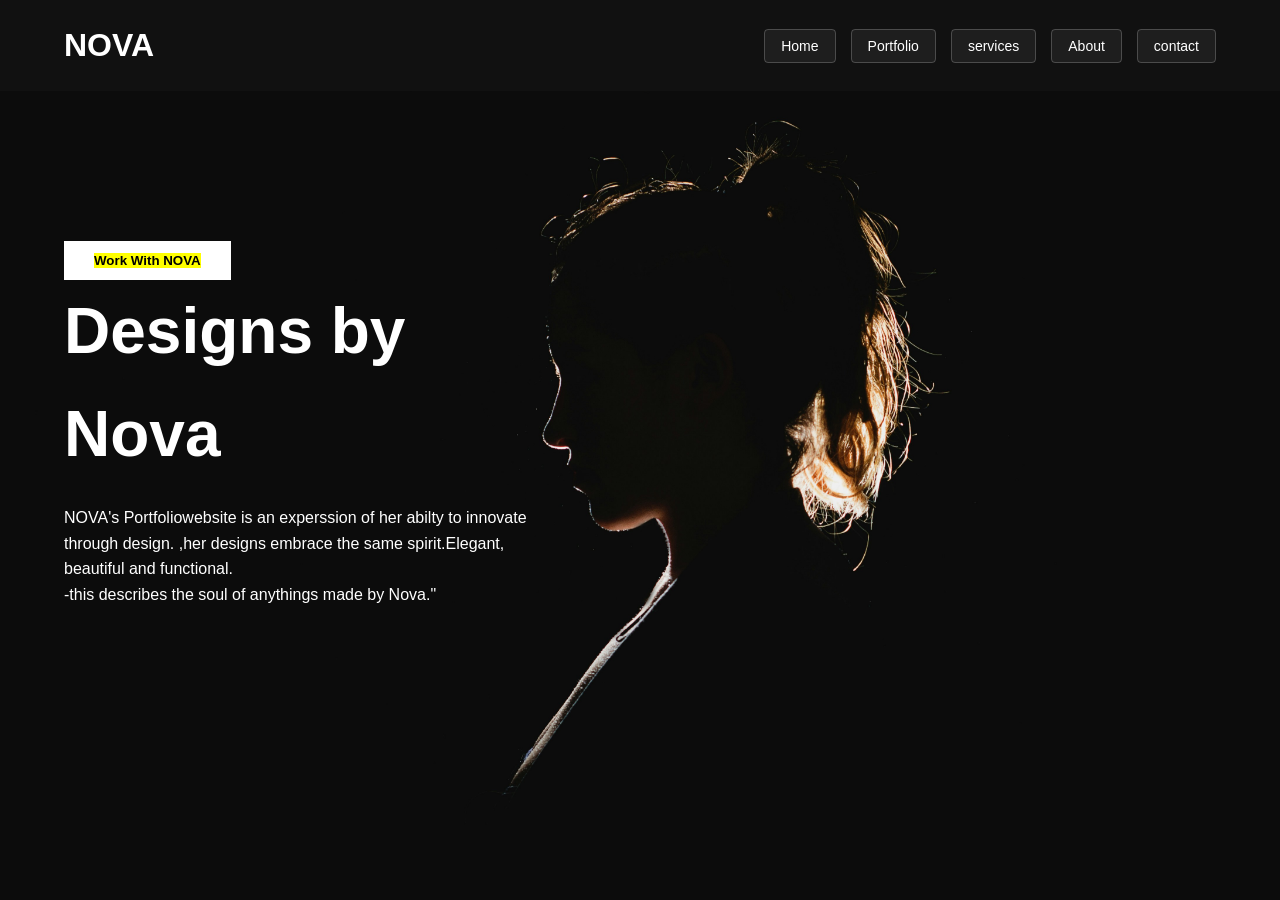
<file: index.html>
<!DOCTYPE html>
<html>
    <head>
        <title>Nova home</title>
        <link rel="stylesheet" href="black-white.css">
        <meta charset="UTF-8">
        
        
    </head>
    <body style="background-image: url(images/hero-image.jpg);
      background-size: cover;
      background-repeat: no-repeat;
      background-attachment: fixed;">
        <!--header section-->
        <header class="header-container">
            <div class="logo">
                <h1>NOVA</h1>
            </div>
            <div class="main-nav">
                <nav class="nav">
                    <li><a href="index.html">Home</a></li>
                    <li><a href="portfolio.html">Portfolio</a></li>
                    <li><a href="services.html">services</a></li>
                    <li><a href="about.html" >About</a></li>
                    <li><a href="contact.html">contact</a></li>
                </nav>
            </div>
        </header>

        <!--designed by nova conent-->
        <div class="main-content">
            <div class="work-with-nova">
                <button><mark>Work With NOVA</mark></button>
            </div>
            <div class="nova-content">
                <h1>Designs by Nova </h1>
                <p>NOVA's Portfoliowebsite is an experssion of her abilty to innovate through design.
                  ,her designs embrace the same spirit.Elegant, beautiful and functional.
                </p>
                <figcaption> -this describes the soul of anythings made by Nova."</figcaption>
            </div>
        </div>
        
    </body>
</html>
</file>
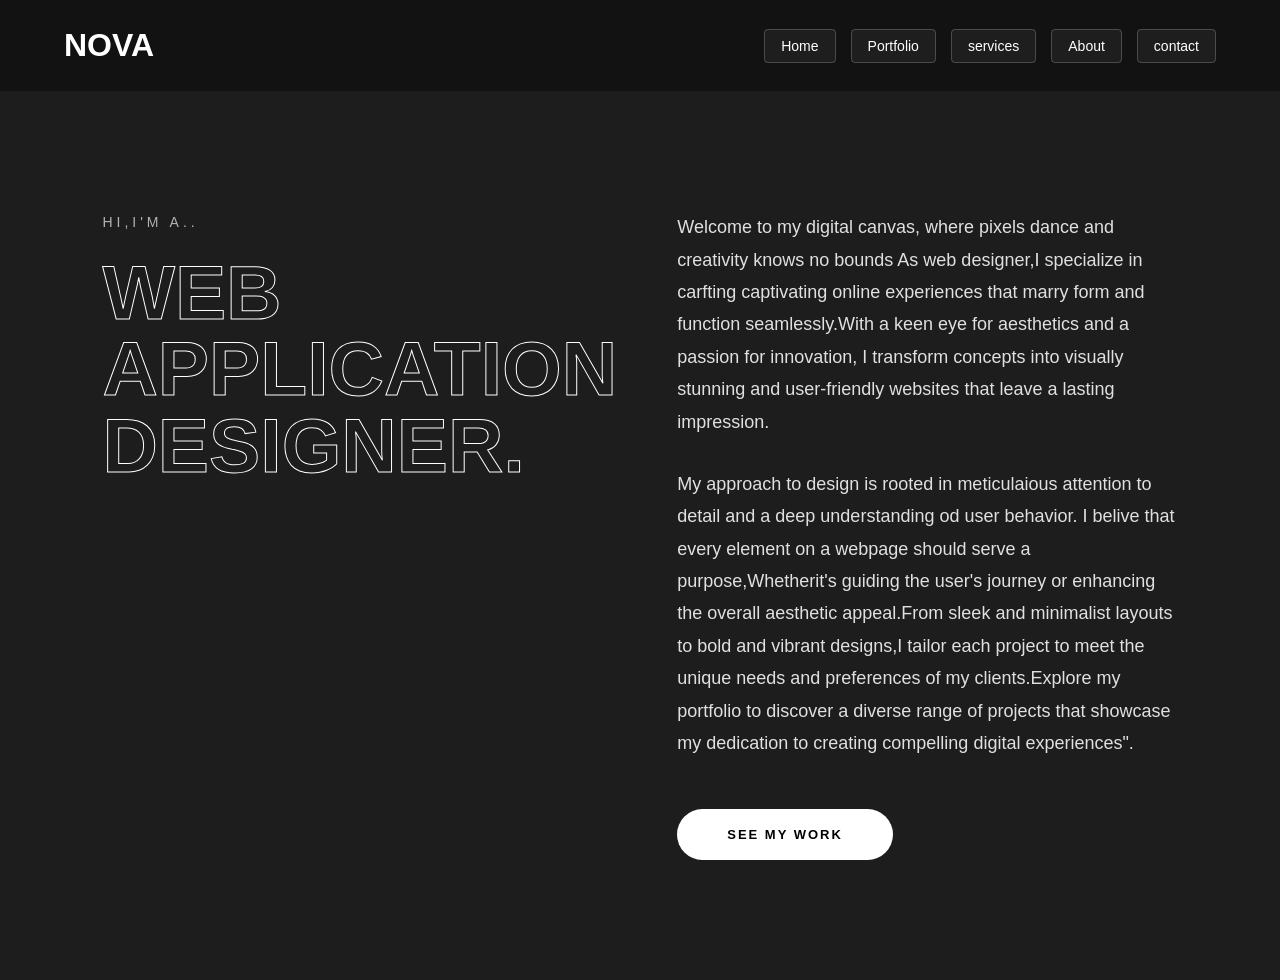
<file: about.html>
<!DOCTYPE html>
<html>
    <head>
        <title>about us</title>
        <link rel="stylesheet" href="black-white.css">
        <meta charset="UTF-8">
        
        
    </head>
    <body style="background-color: rgb(30, 29, 29);">
        <!--header section-->
        <header class="header-container">
            <div class="logo">
                <h1>NOVA</h1>
            </div>
            <div class="main-nav">
                <nav class="nav">
                    <li><a href="./">Home</a></li>
                    <li><a href="portfolio.html">Portfolio</a></li>
                    <li><a href="services.html">services</a></li>
                    <li><a href="about.html" >About</a></li>
                     <li><a href="contact.html">contact</a></li>
                </nav>
            </div>
        </header>
        
        <!--about Nova container-->
        <div class="main-about">
            <div class="about-heading">
                <h6 class="I-am-a">HI,I'M A..</h6>
                <h1 class="topic">Web<br> Application<br> Designer.</h1>
               
            </div>

            <div class="about">
                <p>Welcome to my digital canvas, where pixels dance and creativity knows no bounds
                    As web designer,I specialize in carfting captivating online experiences that marry
                    form and function seamlessly.With a keen eye for aesthetics and a passion for 
                    innovation, I transform concepts into visually stunning and user-friendly websites that
                    leave a lasting impression.
                </p>

                <p>My approach to design is rooted in meticulaious attention to detail and a deep
                    understanding od user behavior. I belive that every element on a webpage should
                    serve a purpose,Whetherit's guiding the user's journey or enhancing the overall
                    aesthetic appeal.From sleek and minimalist layouts to bold and vibrant designs,I
                    tailor each project to meet the unique needs and preferences of my clients.Explore
                    my portfolio to discover a diverse range of projects that showcase my dedication to
                    creating compelling digital experiences".
                </p>

                <button>SEE MY WORK</button>

            </div>
        </div>


        </body>

</html>
</file>
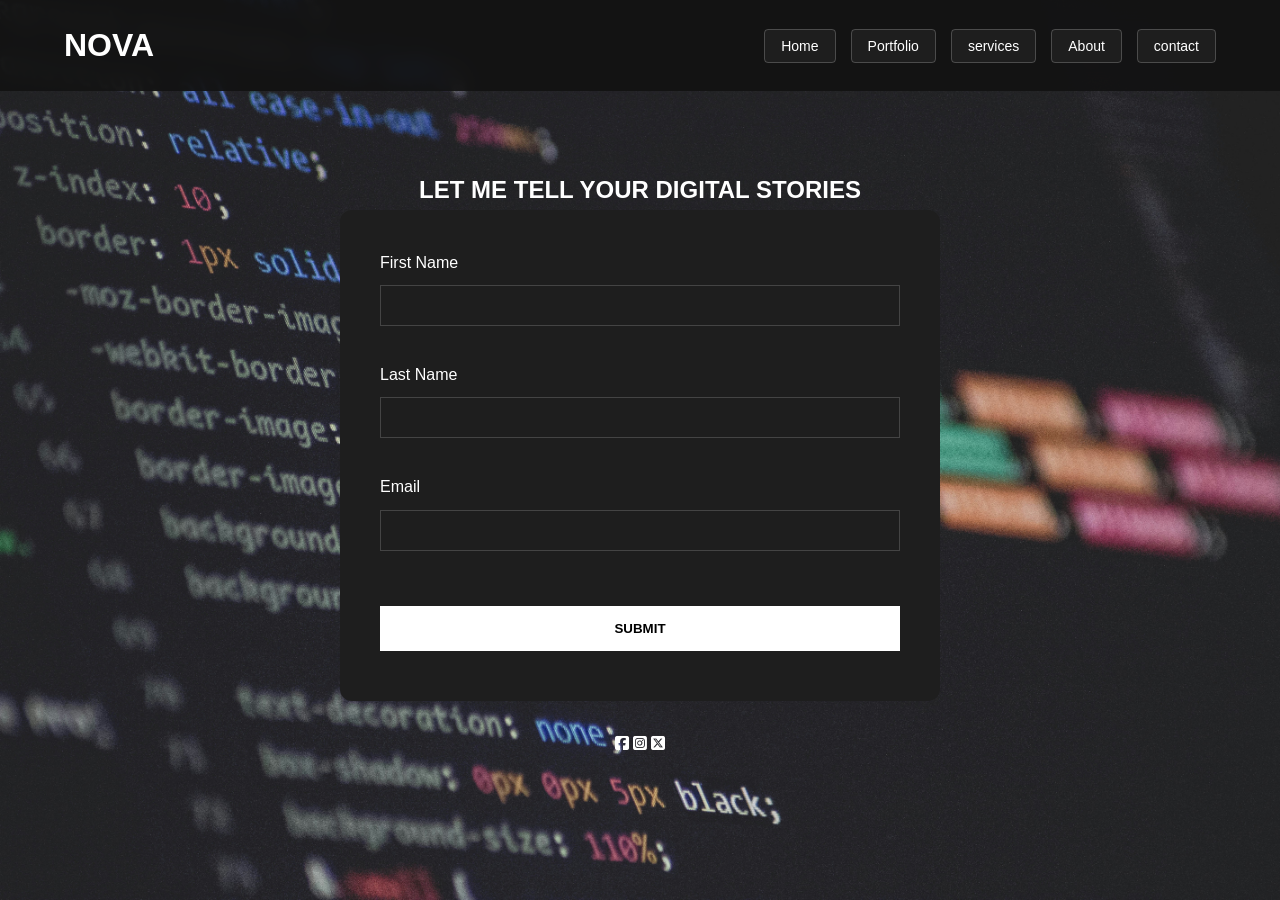
<file: contact.html>
<!DOCTYPE html>
<html>
    <head>
        <title>Nova contact us</title>
        <link rel="stylesheet" href="black-white.css">
        <meta charset="UTF-8">
        <!--Font awesome link-->
        <link rel="stylesheet" href="https://cdnjs.cloudflare.com/ajax/libs/font-awesome/6.5.0/css/all.min.css">
        
        
    </head>
    <body style="background-image: url(images/contact-page-image.jpg);
        background-size: cover;
       background-repeat: no-repeat;
       background-attachment: fixed;">

        <!--header section-->
        <header class="header-container">
            <div class="logo">
                <h1>NOVA</h1>
            </div>
            <div class="main-nav">
                <nav class="nav">
                    <li><a href="index.html">Home</a></li>
                    <li><a href="portfolio.html">Portfolio</a></li>
                    <li><a href="services.html">services</a></li>
                    <li><a href="about.html" >About</a></li>
                    <li><a href="contact.html">contact</a></li>
                </nav>
            </div>
        </header>

        <!--contact us form-->
        <div class="main-contact">
            <h2>LET ME TELL YOUR DIGITAL STORIES</h2>
            <div class="main-form">
                <form>
                    <!--First name -->
                    <label for="FirstName"> First Name</label> <br>
                    <input type="text" id="First Name" class="FirstName" required><br><br>

                    <!-- Last Name-->
                     <label for="LastName">Last Name</label><br>
                     <input type="text" id="LastName" class="LastName" required> <br><br>
                     
                     <!--Email-->
                     <label for="Email">Email</label><br>
                     <input type="text" id="Email" class="Email"> <br><br>

                     <!--Submit-->
                     <input class="button" type="submit" value="SUBMIT">    
                </form>
            </div>
            <div class="social-icon">
                <i class="fa-brands fa-square-facebook"></i>
                <i class="fa-brands fa-square-instagram"></i>
                <i class="fa-brands fa-square-x-twitter"></i>
            </div>
        </div>


    </body>
</html>
</file>
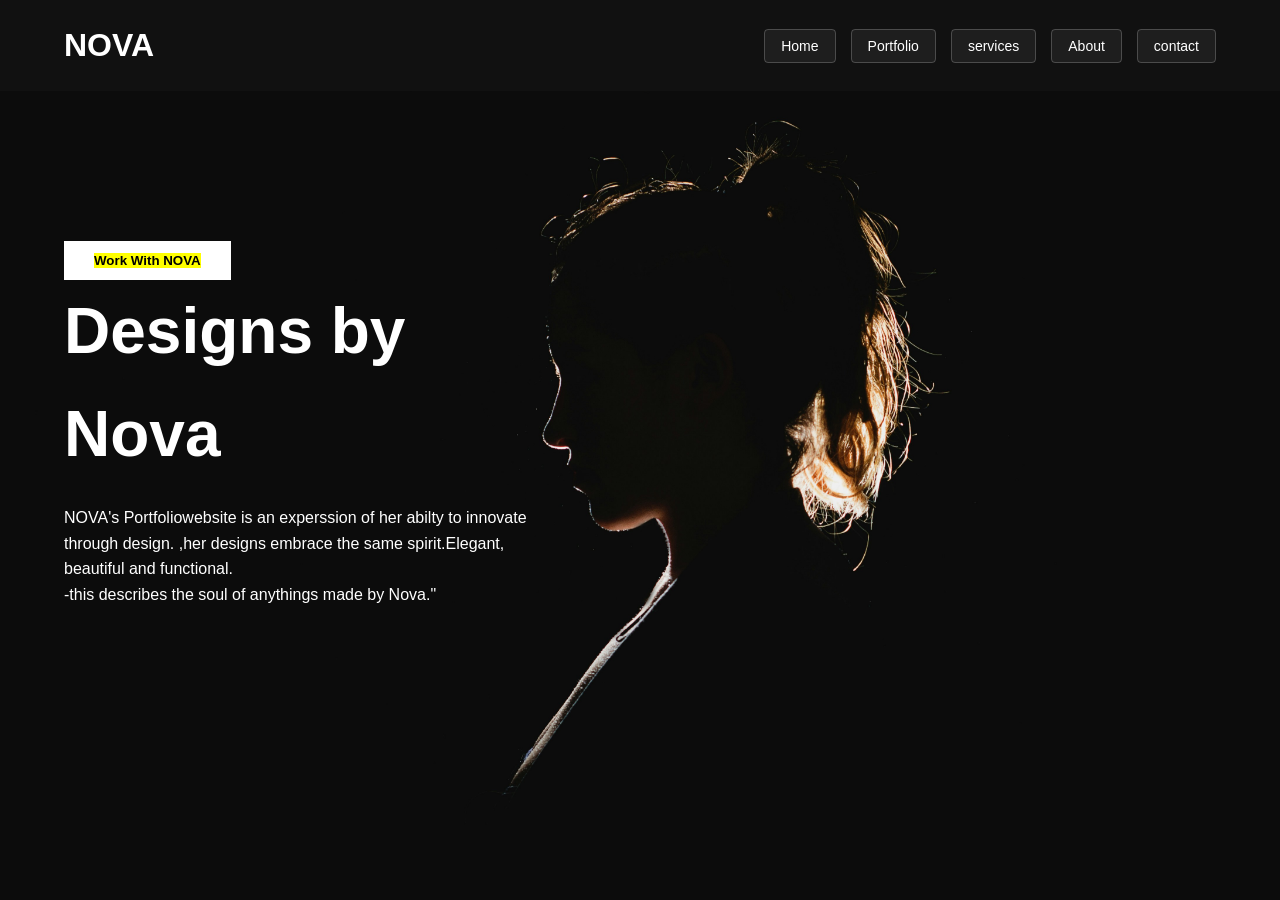
<file: home.html>
<!DOCTYPE html>
<html>
    <head>
        <title>Nova home</title>
        <link rel="stylesheet" href="black-white.css">
        <meta charset="UTF-8">
        
        
    </head>
    <body style="background-image: url(images/hero-image.jpg);
      background-size: cover;
      background-repeat: no-repeat;
      background-attachment: fixed;">
        <!--header section-->
        <header class="header-container">
            <div class="logo">
                <h1>NOVA</h1>
            </div>
            <div class="main-nav">
                <nav class="nav">
                    <li><a href="home.html">Home</a></li>
                    <li><a href="portfolio.html">Portfolio</a></li>
                    <li><a href="services.html">services</a></li>
                    <li><a href="about.html" >About</a></li>
                    <li><a href="contact.html">contact</a></li>
                </nav>
            </div>
        </header>

        <!--designed by nova conent-->
        <div class="main-content">
            <div class="work-with-nova">
                <button><mark>Work With NOVA</mark></button>
            </div>
            <div class="nova-content">
                <h1>Designs by Nova </h1>
                <p>NOVA's Portfoliowebsite is an experssion of her abilty to innovate through design.
                  ,her designs embrace the same spirit.Elegant, beautiful and functional.
                </p>
                <figcaption> -this describes the soul of anythings made by Nova."</figcaption>
            </div>
        </div>
        
    </body>
</html>
</file>
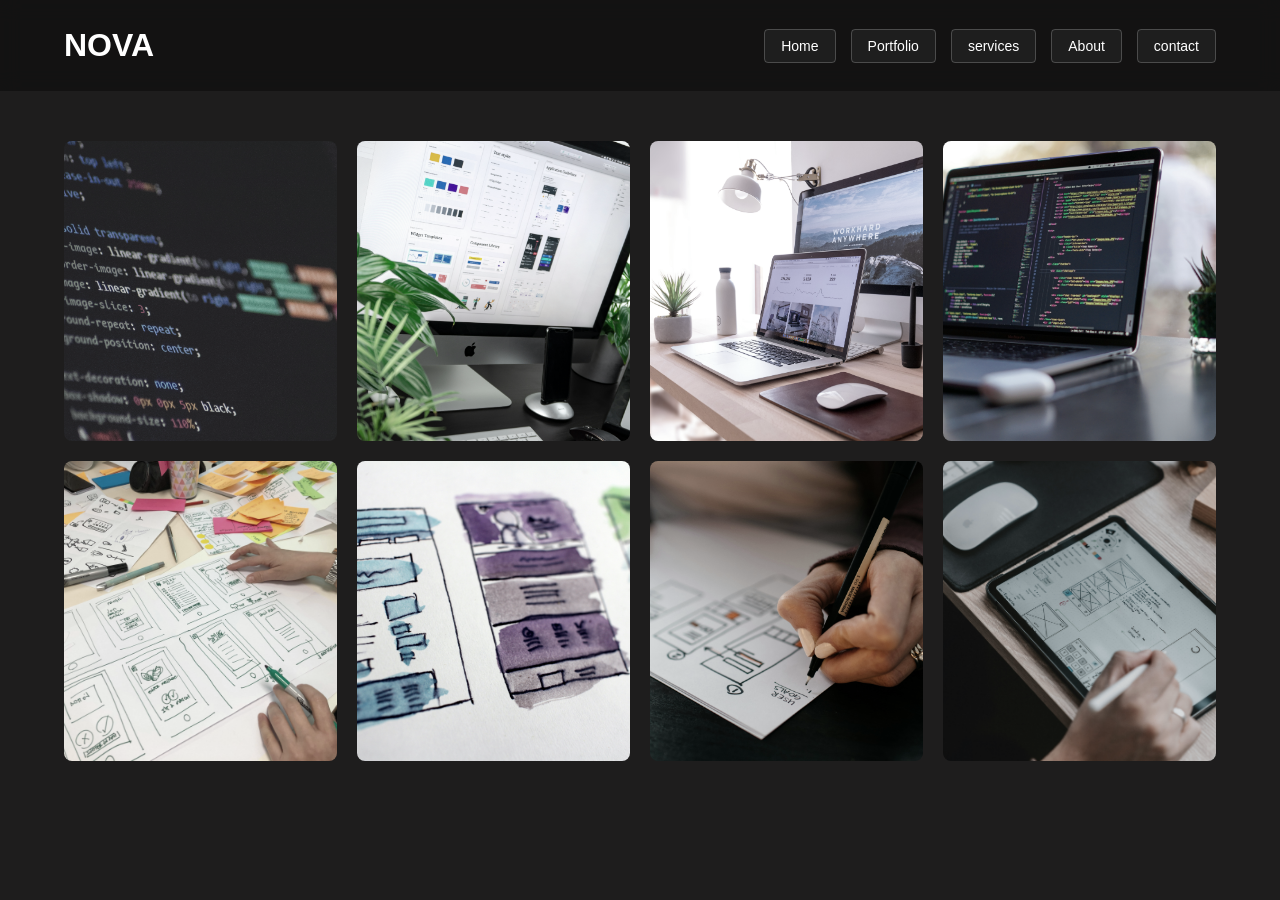
<file: portfolio.html>
<!DOCTYPE html>
<html>
     <head>
        <title>Nova portfolio</title>
        <link rel="stylesheet" href="black-white.css">
        <meta charset="UTF-8">     
    </head>

    <body style="background-color: rgb(30, 29, 29);">
        <!--header section-->
        <header class="header-container">
            <div class="logo">
                <h1>NOVA</h1>
            </div>
            <div class="main-nav">
                <nav class="nav">
                    <li><a href="./">Home</a></li>
                    <li><a href="portfolio.html">Portfolio</a></li>
                    <li><a href="services.html">services</a></li>
                    <li><a href="about.html" >About</a></li>
                     <li><a href="contact.html">contact</a></li>
                </nav>
            </div>
        </header>

        <!--Gallery section-->
        <div class="main-gallary">
            <img src="images/gallary1.jpg" alt="This is the images of note with some layout design">
            <img src="images/gallary2.jpg" alt="This is the image of computer with some html code inside it">
            <img src="images/gallary3.jpg" alt="This is the image of note">
            <img src="images/gallary4.jpg" alt=" This is the image of monitor with some code on it">
            <img src="images/gallary5.jpg" alt="This is the image of laptop with some code inside it">
            <img src="images/gallary6.jpg" alt="This is the image of tablet with some code inside it">
            <img src="images/gallary7.jpg" alt="This is the image of laptop and monitor some code inside it">
            <img src="images/gallery8.jpg" alt="This is the image of notice with layout inside it">
        </div>

    </body>

</html>
</file>
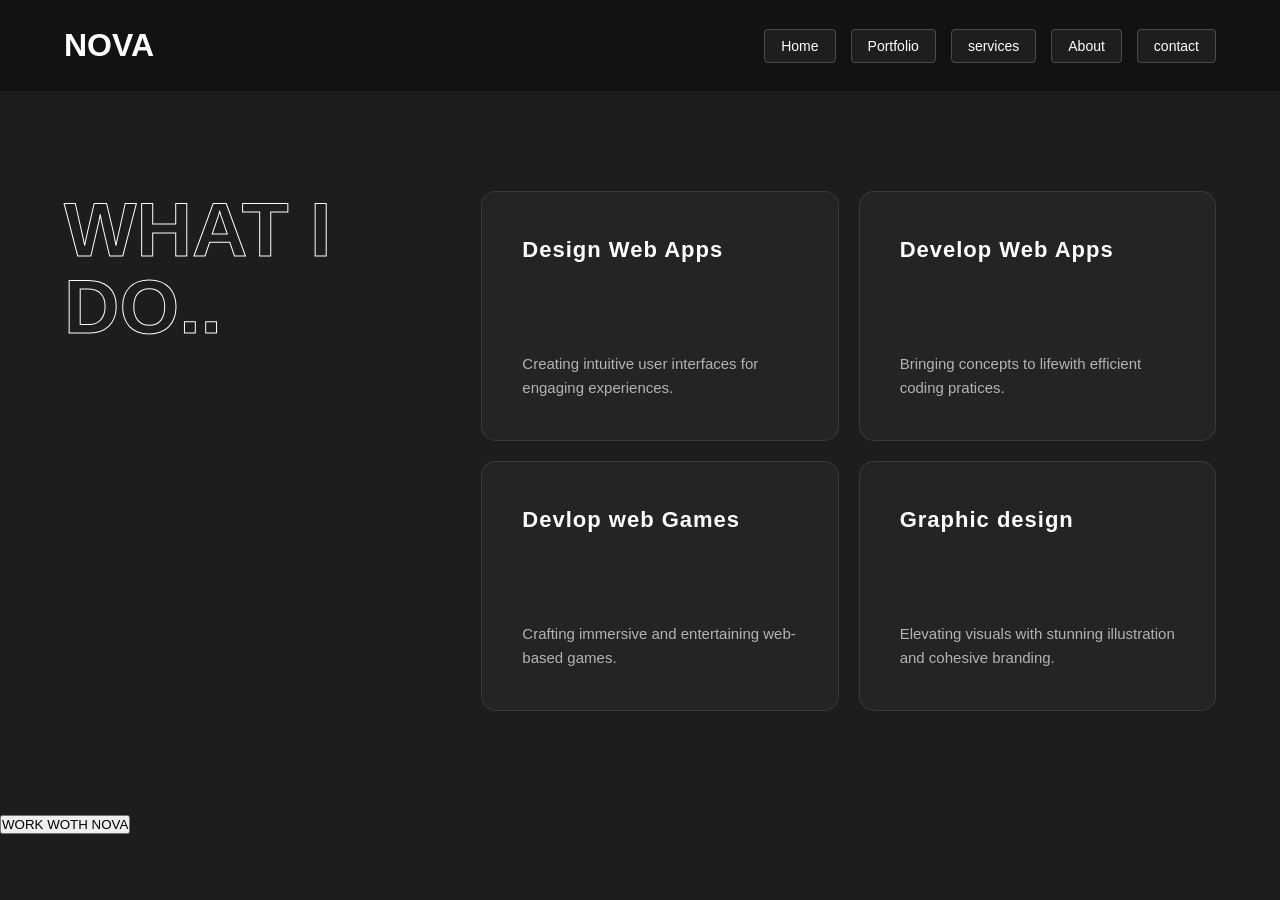
<file: services.html>
<!DOCTYPE html>
<html>
     <head>
        <title>Nova portfolio</title>
        <link rel="stylesheet" href="black-white.css">
        <meta charset="UTF-8">     
    </head>

    <body style="background-color: rgb(30, 29, 29);">
        <!--header section-->
        <header class="header-container">
            <div class="logo">
                <h1>NOVA</h1>
            </div>
            <div class="main-nav">
                <nav class="nav">
                    <li><a href="./">Home</a></li>
                    <li><a href="portfolio.html">Portfolio</a></li>
                    <li><a href="services.html">services</a></li>
                    <li><a href="about.html" >About</a></li>
                     <li><a href="contact.html">contact</a></li>
                </nav>
            </div>
        </header>

        <!--Service container-->
        <div class="service-container">
            <div class="what-i-do">
               <h1>What i do..</h1>
            </div>
            <div class="service-content">
                <div class="content">
                    <h1>Design Web Apps</h1>
                    <p>Creating intuitive user interfaces for engaging experiences.</p>
                </div>
                <div class="content">
                    <h1>Develop Web Apps</h1>
                    <p>Bringing concepts to lifewith efficient coding pratices.</p>
                </div>
                <div class="content">
                    <h1>Devlop web Games</h1>
                    <p>Crafting immersive and entertaining web-based games.</p>
                </div>
                <div class="content">
                    <h1>Graphic design</h1>
                    <p>Elevating visuals with stunning illustration and cohesive branding.</p>
                </div>
            </div>
        </div>
        <div class="work-with-nova-button">
          <button>WORK WOTH NOVA</button>
        </div>

    </body>

</html>
</file>
<file: black-white.css>
/* 1. Global Reset & Variables */
:root {
    --primary-bg: #121212;
    --accent-color: #ffffff;
    --card-bg: #1e1e1e;
    --text-muted: #b3b3b3;
    --transition: all 0.3s ease;
}

* {
    box-sizing: border-box;
    margin: 0;
    padding: 0;
}

body {
    background-color: var(--primary-bg);
    color: white;
    font-family: 'Roboto', sans-serif;
    line-height: 1.6;
    overflow-x: hidden;
}

/* 2. Header & Navigation */
.header-container {
    display: flex;
    justify-content: space-between;
    align-items: center;
    padding: 20px 5%;
    position: sticky;
    top: 0;
    background: rgba(18, 18, 18, 0.9);
    backdrop-filter: blur(10px);
    z-index: 1000;
}

.nav {
    display: flex;
    gap: 15px;
}

.nav li {
    list-style: none;
}

.nav a {
    text-decoration: none;
    color: white;
    padding: 8px 16px;
    border: 1px solid rgba(255,255,255,0.2);
    background-color: var(--card-bg);
    transition: var(--transition);
    border-radius: 4px;
    font-size: 14px;
}

.nav a:hover {
    background-color: var(--accent-color);
    color: black;
}

/* Hero / Main Content Section */
.main-content {
    padding: 150px 5% 50px 5%;
    width: 100%;
    max-width: 600px;
}

.nova-content h1 {
    font-size: clamp(2.5rem, 5vw, 4rem); 
    margin-bottom: 20px;
    font-weight: 900;
}

.work-with-nova button {
    background-color: var(--accent-color);
    border: none;
    padding: 12px 30px;
    font-weight: bold;
    cursor: pointer;
    transition: var(--transition);
}

.work-with-nova button:hover {
    transform: translateY(-3px);
    box-shadow: 0 5px 15px rgba(255,255,255,0.2);
}

/* Portfolio Gallery (Responsive Grid) */
.main-gallary {
    display: grid;
    grid-template-columns: repeat(auto-fit, minmax(250px, 1fr)); 
    gap: 20px;
    padding: 50px 5%;
}

.main-gallary img {
    width: 100%;
    height: 300px;
    object-fit: cover; /* Prevents stretching */
    border-radius: 8px;
    filter: grayscale(40%);
    transition: var(--transition);
}

.main-gallary img:hover {
    filter: grayscale(0%);
    transform:scale(1.02);
}

/* About Us Section */
.main-about {
    display: flex;
    flex-direction: row; 
    gap: 60px;
    padding: 120px 8%;
    align-items: flex-start;
    min-height: 80vh;
}

/* Left Side: Large Typography */
.about-heading {
    flex: 1;
    position: sticky;
    top: 120px;
}

.about-heading .I-am-a {
    font-size: 14px;
    letter-spacing: 4px;
    color: var(--text-muted);
    margin-bottom: 20px;
    font-weight: 400;
}

.about-heading .topic {
    font-size: clamp(3rem, 6vw, 5.5rem);
    font-weight: 900;
    line-height: 1;
    text-transform: uppercase;
    color: transparent;
    -webkit-text-stroke: 1px white; 
}

/* Right Side: Narrative Text */
.about {
    flex: 1;
    display: flex;
    flex-direction: column;
    gap: 30px;
}

.about p {
    font-size: 18px;
    line-height: 1.8;
    color: #e0e0e0;
    font-weight: 300;
    animation: fadeIn 1s ease-in;
}

.about button {
    width: fit-content;
    background: white;
    color: black;
    border: none;
    padding: 18px 50px;
    font-size: 13px;
    font-weight: 900;
    letter-spacing: 2px;
    cursor: pointer;
    transition: all 0.3s ease;
    border-radius: 50px;
    margin-top: 20px;
}

.about button:hover {
    background: transparent;
    color: white;
    box-shadow: 0 0 0 2px white inset;
    letter-spacing: 4px;
}

/* Simple Animation */
@keyframes fadeIn {
    from { opacity: 0; transform: translateY(20px); }
    to { opacity: 1; transform: translateY(0); }
}

/* Responsive Design for About Page */
@media (max-width: 992px) {
    .main-about {
        flex-direction: column;
        padding-top: 80px;
    }

    .about-heading {
        position: static;
        margin-bottom: 40px;
    }

    .about-heading .topic {
        font-size: 3.5rem;
    }

    .about button {
        width: 100%;
    }
}

/* Contact Form */
.main-contact {
    padding: 80px 5%;
    display: flex;
    flex-direction: column;
    align-items: center;
}

.main-form {
    background-color: var(--card-bg);
    width: 100%;
    max-width: 600px;
    padding: 40px;
    border-radius: 12px;
}

.main-form input {
    width: 100%;
    padding: 12px;
    margin: 10px 0;
    border: 1px solid #444;
    background: transparent;
    color: white;
}

.main-form .button {
    background-color: white;
    color: black;
    border: none;
    width: 100%;
    padding: 15px;
    margin-top: 20px;
    cursor: pointer;
    font-weight: bold;
}

/*  Social Icons */
.social-icon {
    margin-top: 30px;
    text-align: center;
}

/* 8. Responsive Design (Media Queries) */
@media (max-width: 768px) {
    .header-container {
        flex-direction: column;
        gap: 10px;
    }

    .nav {
        flex-wrap:nowrap;
        justify-content: center;
    }

    .main-content {
        margin-top: 50px;
        width: 90%;
        text-align: center;
    }

    .main-about {
        text-align: center;
    }

    .about button {
        margin: 0 auto;
    }
}

/* Service Page - Modern Card Layout */
.service-container {
    padding: 100px 5%;
    display: flex;
    flex-direction: row; 
    gap: 50px;
    align-items: flex-start;
}

.what-i-do {
    flex: 1;
    position: sticky;
    top: 120px;
}

.what-i-do h1 {
    font-size: clamp(3rem, 6vw, 5rem);
    font-weight: 900;
    line-height: 1;
    text-transform: uppercase;
    color: transparent;
    -webkit-text-stroke: 1px white; 
}

/* The Grid Container */
.service-content {
    flex: 2;
    display: grid;
    grid-template-columns: repeat(auto-fit, minmax(280px, 1fr));
    gap: 20px;
    border-bottom: none;

/* Individual Service Cards */
.content {
    background: rgba(255, 255, 255, 0.03); 
    padding: 40px;
    border: 1px solid rgba(255, 255, 255, 0.1);
    border-radius: 15px;
    transition: all 0.4s cubic-bezier(0.175, 0.885, 0.32, 1.275);
    display: flex;
    flex-direction: column;
    justify-content: space-between;
    min-height: 250px;
}

.content h1 {
    font-size: 22px;
    margin-bottom: 15px;
    letter-spacing: 1px;
}

.content p {
    color: #b3b3b3;
    font-size: 15px;
    line-height: 1.6;
}

/* Card Hover Effects */
.content:hover {
    background: white;
    transform: translateY(-10px);
}

.content:hover h1, 
.content:hover p {
    color: black;
}

/* Bottom Button Styling */
.work-with-nova-button {
    width: 100%;
    text-align: center;
    padding: 60px 0;
}

.work-with-nova-button button {
    background: white;
    color: black;
    border: none;
    padding: 20px 60px;
    font-size: 14px;
    font-weight: 900;
    letter-spacing: 2px;
    cursor: pointer;
    transition: 0.3s;
    border-radius: 50px; 
}

.work-with-nova-button button:hover {
    letter-spacing: 5px; 
    background: #e0e0e0;
}

/* Responsive Fix for Services */
@media (max-width: 992px) {
    .service-container {
        flex-direction: column;
    }
    
    .what-i-do {
        position: static;
        margin-bottom: 30px;
    }
}
}
</file>
